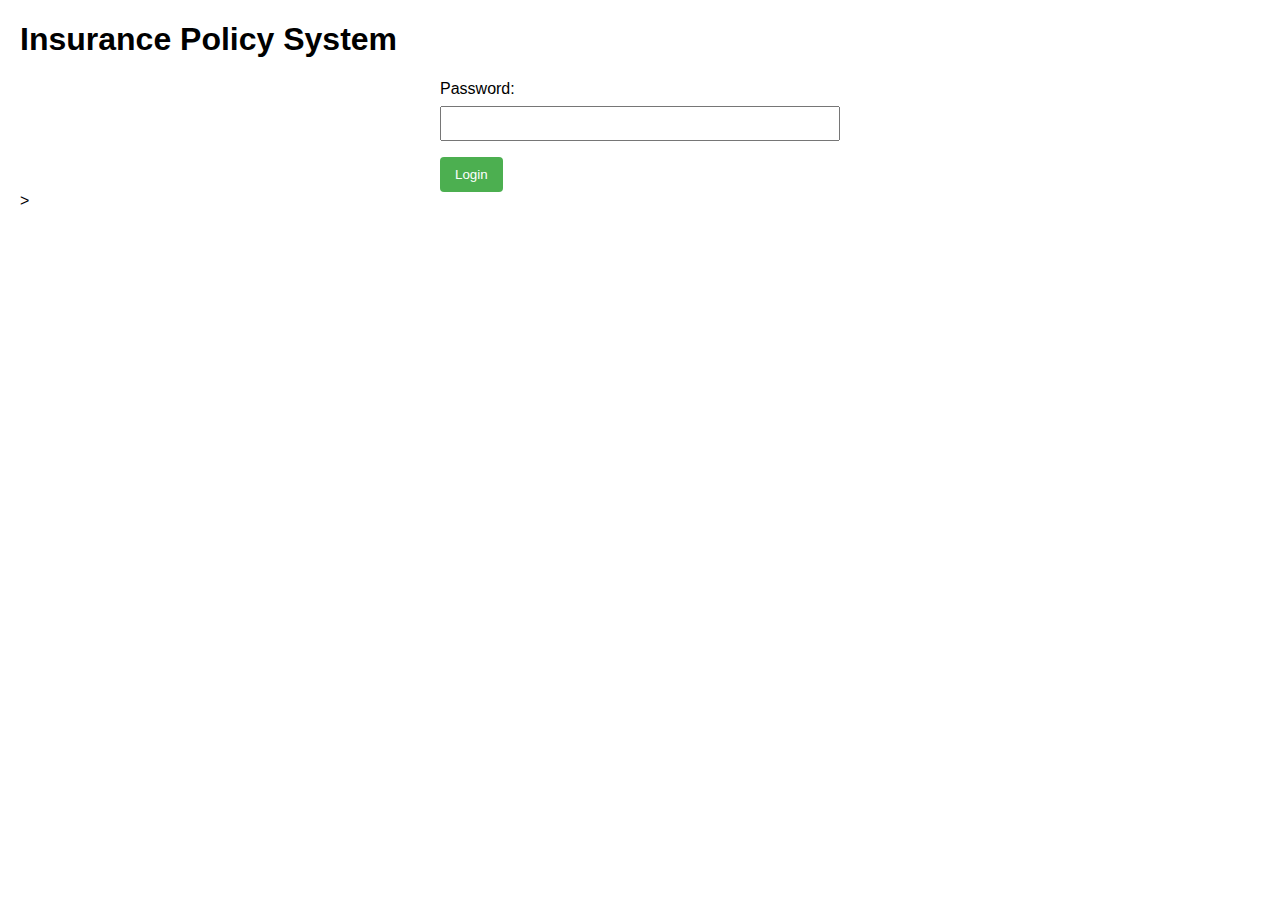
<file: 1.html>
<!DOCTYPE html>
<html lang="en">
<head>
    <meta charset="UTF-8">
    <meta name="viewport" content="width=device-width, initial-scale=1.0">
    <title>Insurance Policy System</title>
    
    <style>
        body {
            font-family: Arial, sans-serif;
            margin: 20px;
        }

        form {
            max-width: 400px;
            margin: auto;
        }

        label {
            display: block;
            margin-bottom: 8px;
        }

        input, select {
            width: 100%;
            padding: 8px;
            margin-bottom: 16px;
            box-sizing: border-box;
        }

        button {
            background-color: #4CAF50;
            color: white;
            padding: 10px 15px;
            border: none;
            border-radius: 4px;
            cursor: pointer;
        }

        button:hover {
            background-color: #45a049;
        }
    </style>
</head>
<body>

<h1>Insurance Policy System</h1>

<!-- Login Page -->
<div id="loginPage">
    <form id="loginForm">
        <label for="password">Password:</label>
        <input type="password" id="password" required>
        <button type="button" onclick="authenticate()">Login</button>
    </form>
</div>

<!-- Policy Selection Page -->
<div id="policySelectionPage" style="display: none;">
    <form id="policySelectionForm">
        <label for="policyType">Select Policy Type:</label>
        <select id="policyType" onchange="redirectForm()">
            <option value="home"></option>
            <option value="life">Life Insurance</option>
            <option value="term">Term Insurance</option>
            <option value="vehicle">Vehicle Insurance</option>
            <option value="health">Health Insurance</option>
        </select>
    </form>
</div>
<!--this is homepage-->>
<div id="homepage" style="display:none;">
    <form id="homepage">
        <h1>hello</h1>


    </form>


</div>
<!-- Life Insurance Form -->
<div id="lifeInsurancePage" style="display: none;">
    <form id="lifeInsuranceForm">
        <h2>Life Insurance</h2>
        <p>Life insurance provides coverage in the event of the policyholder's death. It includes a designated beneficiary who will receive a sum of money (the benefit) in exchange for a premium.</p>

        <label for="lifeCustomerName" title="Enter the name of the person who is purchasing the insurance.">Customer Name:</label>
        <input type="text" id="lifeCustomerName" required>

        <label for="lifeNominee1" title="The primary person who will receive the insurance payout in case of the policyholder's death.">Nominee 1:</label>
        <input type="text" id="lifeNominee1" required>

        <label for="lifeNominee2" title="An additional person who will receive the insurance payout if the primary nominee is not available.">Nominee 2:</label>
        <input type="text" id="lifeNominee2" required>

        <label for="lifeAnnualInvestment" title="The amount of money the policyholder will invest annually in the insurance policy.">Annual Investment (RM):</label>
        <input type="number" id="lifeAnnualInvestment" required>

        <label for="lifeInsuredAmount" title="The total amount of money that will be paid to the beneficiaries in case of the policyholder's death.">Insured Amount (RM):</label>
        <input type="number" id="lifeInsuredAmount" required>

        <label for="lifeTermYears" title="The number of years for which the insurance policy will be active.">Policy Term (Years):</label>
        <input type="number" id="lifeTermYears" required>


        <button type="button" onclick="submitForm('life')">Submit</button>
    </form>
</div>

<!-- Term Insurance Form -->
<div id="termInsurancePage" style="display: none;">
    <form id="termInsuranceForm">
        <h2>Term Insurance</h2>
        <p>Term insurance is designed for saving and return purposes. It locks the invested money for a specified term, and the insured receives returns based on compound interest rates.</p>

        <label for="termCustomerName" title="Enter the name of the person who is purchasing the insurance.">Customer Name:</label>
        <input type="text" id="termCustomerName" required>

        <label for="termCustomerName" title="Enter the name of the person who is purchasing the insurance.">Customer Name:</label>
        <input type="text" id="termCustomerName" required>

        <label for="termNominee" title="The person who will receive the insurance payout in case of the policyholder's death.">Nominee:</label>
        <input type="text" id="termNominee" required>

        <label for="termInvestmentAmount" title="The amount of money the policyholder will invest in the insurance policy.">Investment Amount (RM):</label>
        <input type="number" id="termInvestmentAmount" required>

        <label for="termTermYears" title="The number of years for which the investment will be locked.">Investment Term (Years):</label>
        <input type="number" id="termTermYears" required>

        <button type="button" onclick="submitForm('term')">Submit</button>
    </form>
</div>

<!-- Vehicle Insurance Form -->
<div id="vehicleInsurancePage" style="display: none;">
    <form id="vehicleInsuranceForm">
        <h2>Vehicle Insurance</h2>
        <p>Vehicle insurance provides coverage for damage to the insured vehicle. The premium amount depends on the type of vehicle and the coverage amount.</p>

        <label for="vehicleCustomerName" title="Enter the name of the person who is purchasing the insurance.">Customer Name:</label>
        <input type="text" id="vehicleCustomerName" required>

        <label for="vehicleType" title="Select the type of vehicle to be insured.">Vehicle Type:</label>
        <select id="vehicleType">
            <option value="twoWheeler">Two-Wheeler</option>
            <option value="fourWheeler">Four-Wheeler</option>
            <option value="heavyVehicle">Heavy Vehicle</option>
        </select>

        <label for="vehicleCoverageAmount" title="The amount of coverage for the insured vehicle.">Coverage Amount (RM):</label>
        <input type="number" id="vehicleCoverageAmount" required>

        <button type="button" onclick="submitForm('vehicle')">Submit</button>
    </form>
</div>

<!-- Health Insurance Form -->
<div id="healthInsurancePage" style="display: none;">
    <form id="healthInsuranceForm">
        <h2>Health Insurance</h2>
        <p>Health insurance provides coverage for medical expenses. Choose the type of health insurance plan that best suits your needs.</p>

        <label for="healthCustomerName" title="Enter the name of the person who is purchasing the insurance.">Customer Name:</label>
        <input type="text" id="healthCustomerName" required>

        <label for="healthPlan" title="Select the type of health insurance plan.">Health Plan:</label>
        <select id="healthPlan">
            <option value="goldPass">Gold Pass</option>
            <option value="platinumPass">Platinum Pass</option>
        </select>

        <label for="healthAnnualPremium" title="The annual premium amount for the selected health insurance plan.">Annual Premium (RM):</label>
        <input type="number" id="healthAnnualPremium" required>

        <label for="healthCoverageAmount" title="The maximum coverage amount for medical treatment expenses.">Coverage Amount (RM):</label>
        <input type="number" id="healthCoverageAmount" required>

        <button type="button" onclick="submitForm('health')">Submit</button>
    </form>
</div>

<!-- Dummy Payment Page -->
<div id="dummyPaymentPage" style="display: none;">
    <h2>Payment Page</h2>
    <p>This is a dummy payment page. Choose your payment method:</p>
    
    <label for="paymentMethod">Select Payment Method:</label>
    <select id="paymentMethod">
        <option value="googlePay">Google Pay</option>
        <option value="paytm">Paytm</option>
        <option value="phonePe">PhonePe</option>
    </select>

    <button type="button" onclick="completePayment()">Complete Payment</button>
</div>

<script>
    function authenticate() {
        var password = document.getElementById("password").value;

        if (password === "ak") {
            document.getElementById("loginPage").style.display = "none";
            document.getElementById("policySelectionPage").style.display = "block";
        } else {
            alert("Invalid password. Please try again.");
        }
    }

    function redirectForm() {
        var selectedPolicy = document.getElementById("policyType").value;

        // Hide all form pages
        document.getElementById("lifeInsurancePage").style.display = "none";
        document.getElementById("termInsurancePage").style.display = "none";
        document.getElementById("vehicleInsurancePage").style.display = "none";
        document.getElementById("healthInsurancePage").style.display = "none";

        // Show the form based on the selected policy type
        document.getElementById(selectedPolicy + "InsurancePage").style.display = "block";
    }

    function submitForm(policyType) {
        // Add logic to extract values from the form and handle the submission
        var formData = {
            policyType: policyType,
            // Extract other form fields here
        };
        console.log("Form data:", formData);

        // Show the dummy payment page
        document.getElementById("dummyPaymentPage").style.display = "block";
    }

   function completePayment() {
        var selectedPaymentMethod = document.getElementById("paymentMethod").value;

        // Simulate a payment completion
        var paymentMessage = "Payment completed successfully with " + selectedPaymentMethod + "!";
        alert(paymentMessage);

        // Redirect to the policy selection page after payment
        document.getElementById("dummyPaymentPage").style.display = "none";
        document.getElementById("policySelectionPage").style.display = "block";
    }
</script>

</body>
</html>
</file>
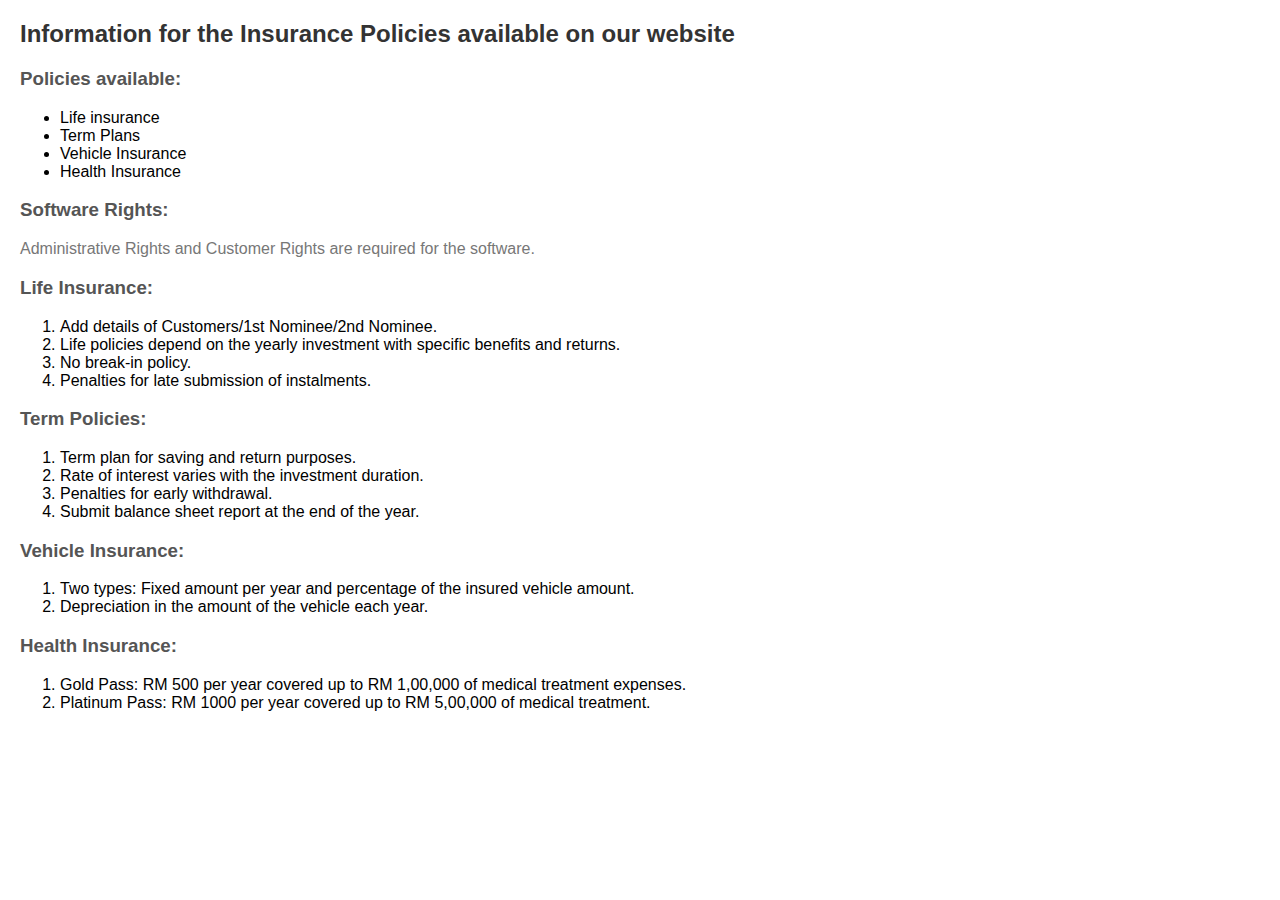
<file: about.html>
<!DOCTYPE html>
<html lang="en">

<head>
    <meta charset="UTF-8">
    <meta name="viewport" content="width=device-width, initial-scale=1.0">
    <title>Insurance Policies Information</title>
    <style>
        body {
            font-family: Arial, sans-serif;
            margin: 20px;
        }

        h2 {
            color: #333;
        }

        h3 {
            color: #555;
        }

        p {
            color: #777;
        }
    </style>
</head>

<body>
    <h2>Information for the Insurance Policies available on our website</h2>

    <h3>Policies available:</h3>
    <ul>
        <li>Life insurance</li>
        <li>Term Plans</li>
        <li>Vehicle Insurance</li>
        <li>Health Insurance</li>
    </ul>

    <h3>Software Rights:</h3>
    <p>Administrative Rights and Customer Rights are required for the software.</p>

    <h3>Life Insurance:</h3>
    <ol>
        <li>Add details of Customers/1st Nominee/2nd Nominee.</li>
        <li>Life policies depend on the yearly investment with specific benefits and returns.</li>
        <li>No break-in policy.</li>
        <li>Penalties for late submission of instalments.</li>
    </ol>

    <h3>Term Policies:</h3>
    <ol>
       
        <li>Term plan for saving and return purposes.</li>
        <li>Rate of interest varies with the investment duration.</li>
        <li>Penalties for early withdrawal.</li>
        <li>Submit balance sheet report at the end of the year.</li>
    </ol>

    <h3>Vehicle Insurance:</h3>
    <ol>
        <li>Two types: Fixed amount per year and percentage of the insured vehicle amount.</li>
        <li>Depreciation in the amount of the vehicle each year.</li>
    </ol>

    <h3>Health Insurance:</h3>
    <ol>
        <li>Gold Pass: RM 500 per year covered up to RM 1,00,000 of medical treatment expenses.</li>
        <li>Platinum Pass: RM 1000 per year covered up to RM 5,00,000 of medical treatment.</li>
    </ol>

</body>

</html>
</file>
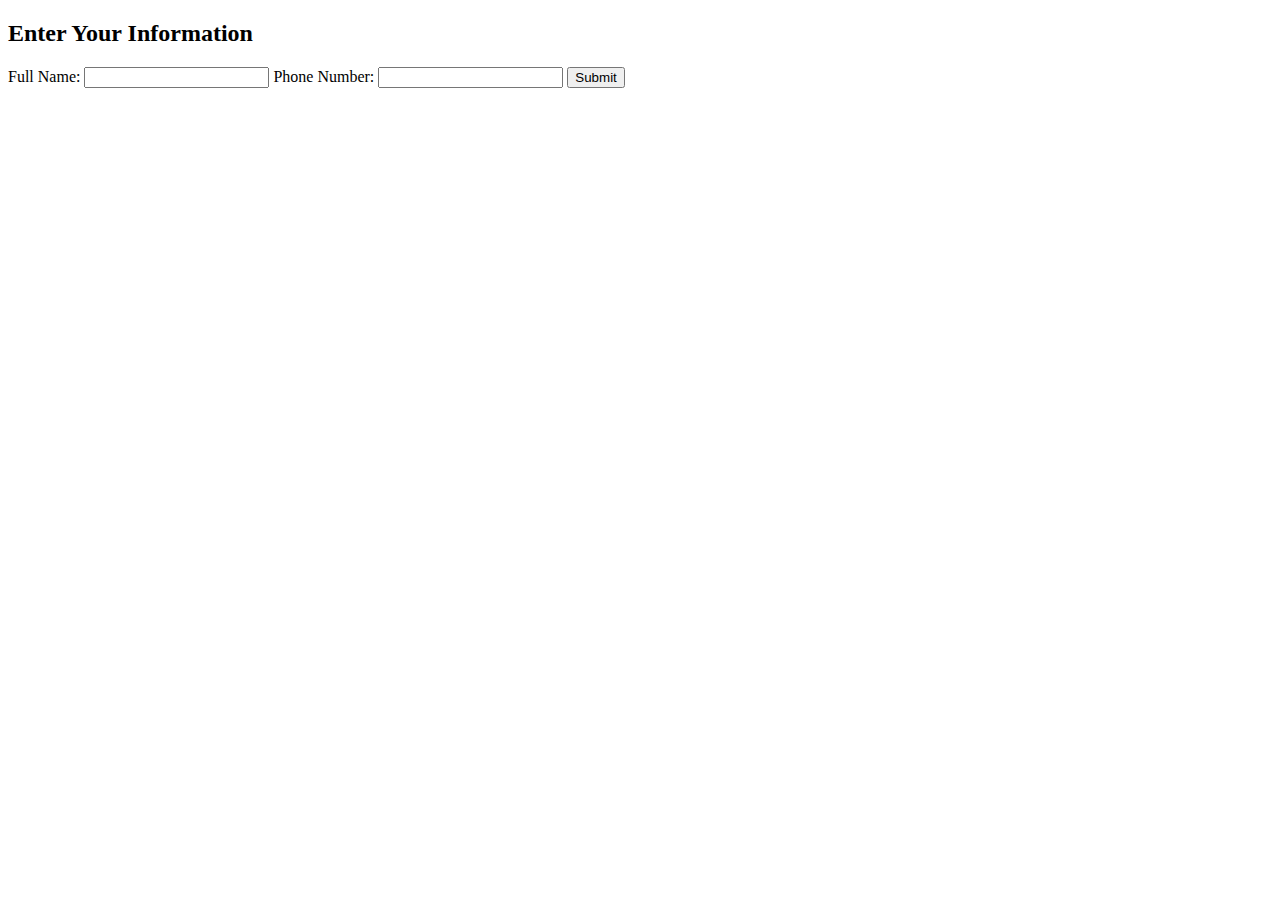
<file: serch.html>
<!DOCTYPE html>
<html lang="en">
<head>
    <meta charset="UTF-8">
    <meta name="viewport" content="width=device-width, initial-scale=1.0">
    <title>User Information Form</title>
</head>
<body>
    
    <h2>Enter Your Information</h2>

    <form action="search.php" method="post">
        <label for="fullName">Full Name:</label>
        <input type="text" id="fullName" name="fullName" required>

        <!-- Add a new input for phone number -->
        <label for="phoneNumber">Phone Number:</label>
        <input type="tel" id="phoneNumber" name="phoneNumber" required>

        <button>Submit</button>
    </form>

</body>
</html>
</file>
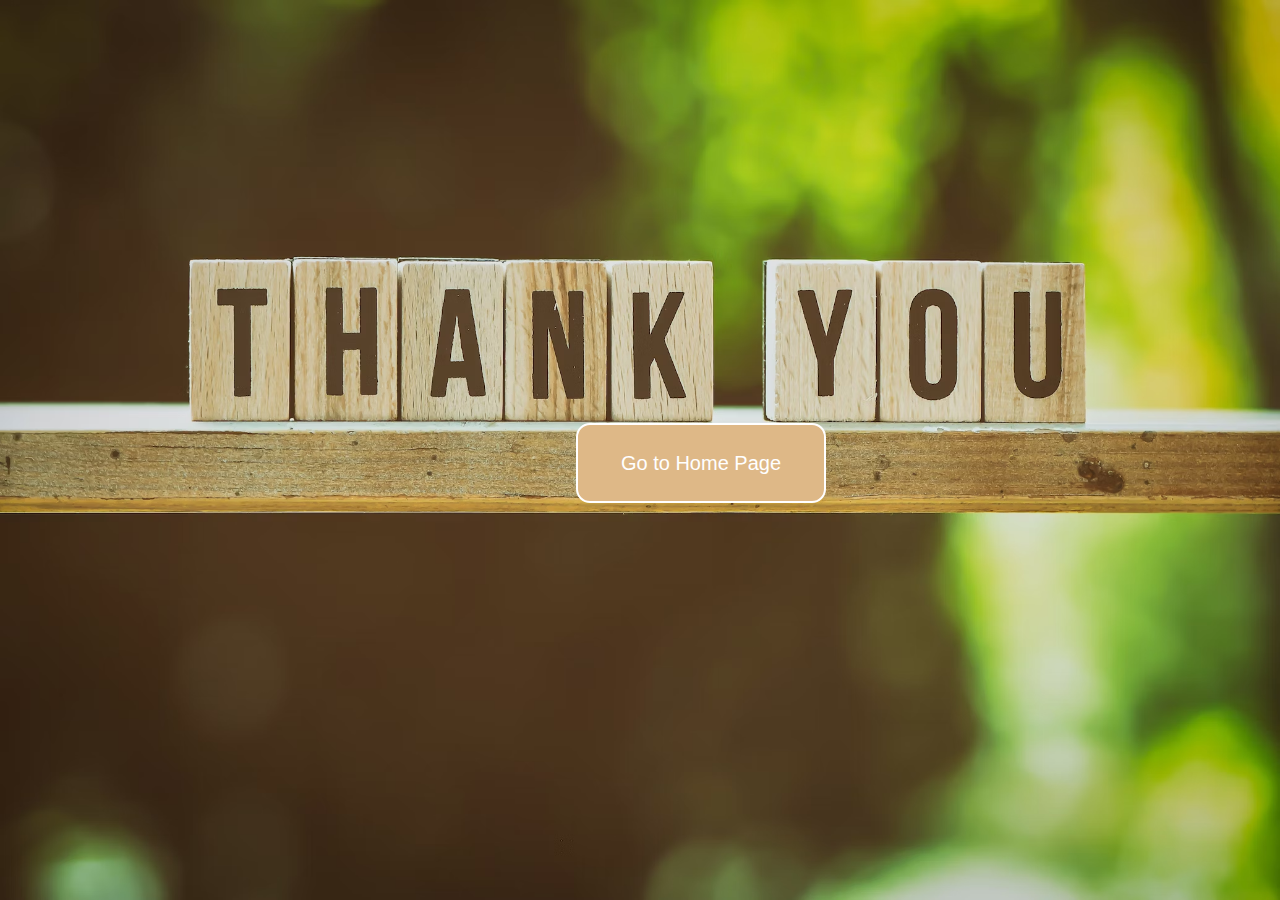
<file: test.html>
<!DOCTYPE html>
<html lang="en">
<head>
    <meta charset="UTF-8">
    <meta name="viewport" content="width=device-width, initial-scale=1.0">
    <title>Your Website</title>
    <link rel="stylesheet" href="./style.css">
</head>
<body>

<img src="image/thanks.jpg" alt="" class="thanks">
<div>

    <a href="index.html">
        <button class="btn tk">Go to Home Page</button>
    </a>
</div>

</body>
</html>
</file>
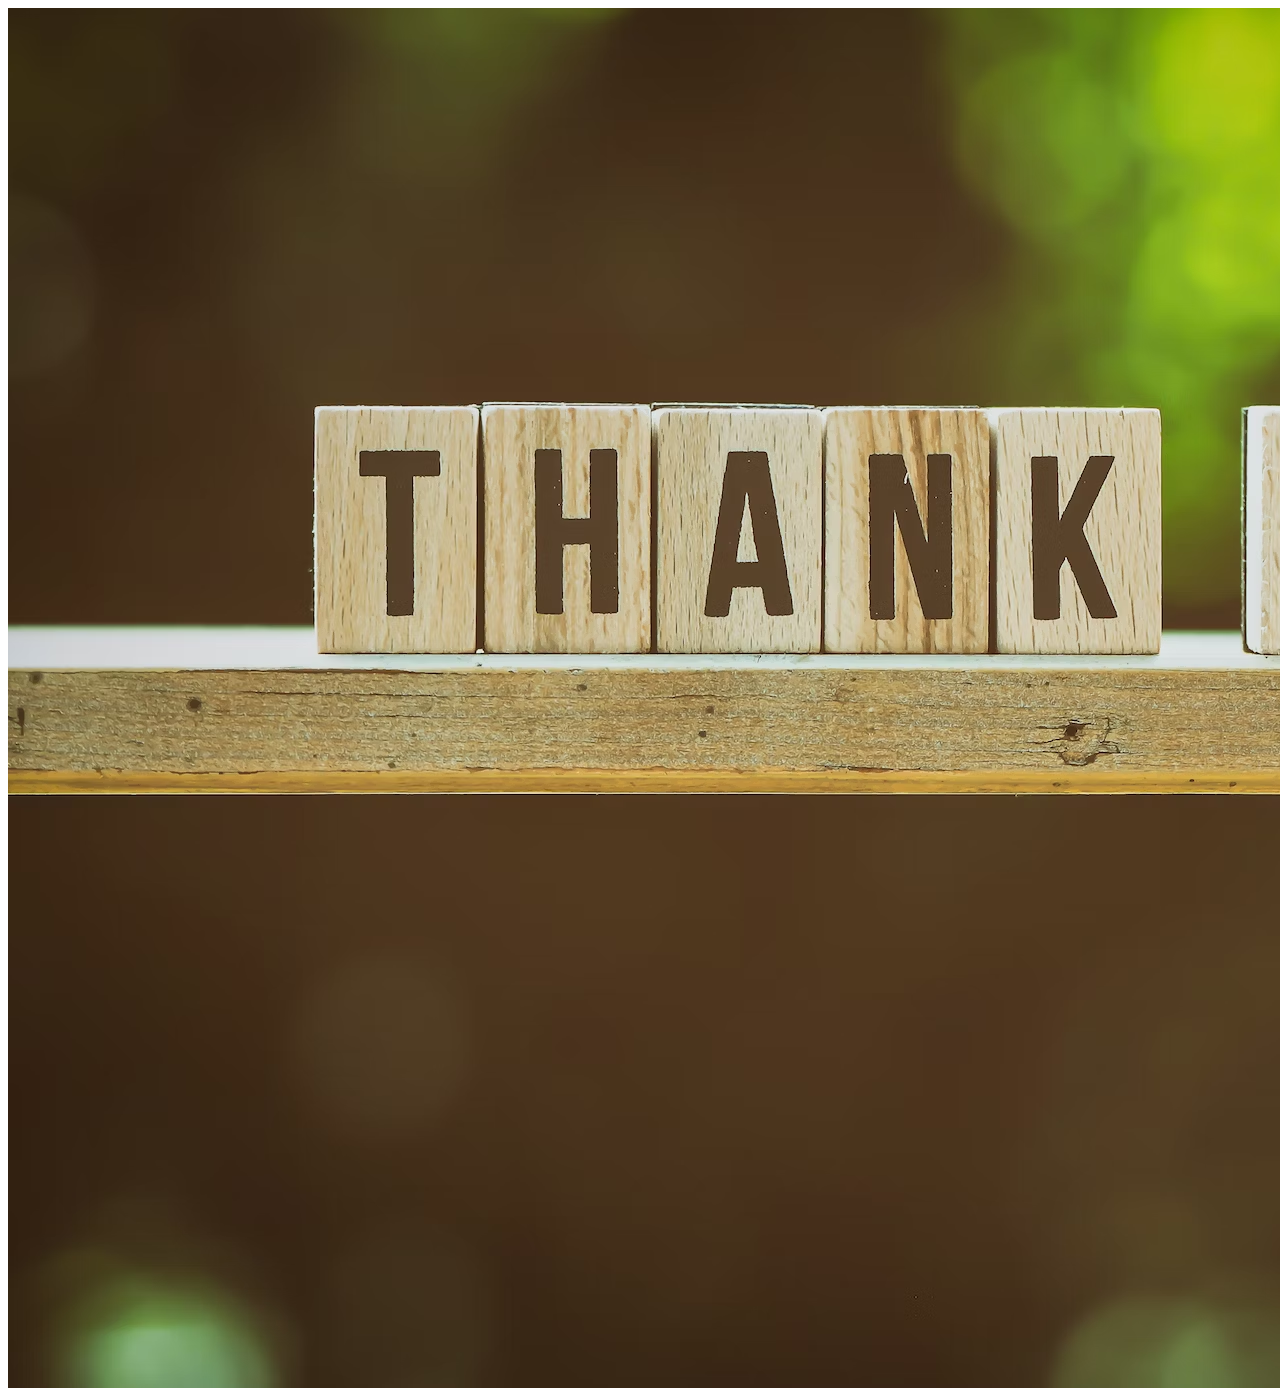
<file: thank s.html>
<!DOCTYPE html>
<html lang="en">
<head>
    <meta charset="UTF-8">
    <meta name="viewport" content="width=device-width, initial-scale=1.0">
    <title>THANKS</title>
</head>
<body>
    <img src="thanks.jpg" alt="">
</body>
</html>
</file>
<file: style.css>
.in{
    z-index: -1;
    margin: 0px 0px px 0px;
    width: 100%;
    height: 100%;
}

.thanks{
    width: 100%;
    position: absolute;
    z-index: -1;
}

.tk{
    margin: 47vh 0vw 0vh 45vw;
    width: 250px;
    height: 80px;
    background-color: burlywood;
}
.btn{
    color: white;
    padding: 8px;
    font-size: 20px;
    border: 2px solid white;
    border-radius: 14px;
    cursor: pointer;
}

.thanks{
    width: 100%;
    height:100%;
    z-index: -1;
}

* {
    margin: 0px;
    padding: 0px;
    box-sizing: border-box;
    font-family:'Spartan', sans-serif;
 }


 h2 {
    font-size:46px;
    line-height:54px;
    color:burlywood;
} 

h4 {
    font-size:20px;
    color:burlywood;
}

p {
    font-size:27px;
    color:#465b52;
    font-weight: 500;   
    margin: 15px 0px 20px 0px;
    font-style: italic;
}

.policy1 {
    padding: 40px 80px;
}

body {
    width: 100%;
}

#policy{
    text-align: center;
 }

 #policy .pb{
    width:23%;
    min-width:250px;
    padding:10px 12px;
    border:1px solid #cce7d0;
    border-radius: 25px;
    background-color: lightblue;
    cursor: pointer;
    box-shadow: 20px 20px 30px rgb(0,0,0,0.2);
    margin:15px 0px;
    transition:0.2s ease;
    position: relative ;
}

#policy .pb:hover{
    box-shadow: 25px 25px 35px rgb(0,0,0,0.6);
}


#policy .pb .card{
    text-align: start;
    padding: 10px 0px;  
}

#policy .pb .card span{
    color: #606063;
    font-size: 12px;
}

#policy .pb img{
    width:100%;
    border-radius: 20px;
}

#policy .pb .card h5{
    padding-top:7px;
    color: #1a1a1a;
    font-size:14px;
}


#policy  .pb .card i{
    font-size: 12px;
    color: rgb(243,181,25);
}

#policy  .pb .card  h4{
    padding-top: 7px;
    font-size:15px;
    font-weight: 700;
    color: #088178;
}



#policy  .pb-container{
    display:flex;
    justify-content:space-between;
    padding-top: 20px;
    flex-wrap: wrap;
}







body {
    font-family: 'Arial', sans-serif;
    margin: 0;
    padding: 0;
}

h1 {
    text-align: center;
    color: #333;
}

form {
    max-width: 400px;
    margin: auto;
    padding: 20px;
    background-color: #f4f4f4;
    border-radius: 8px;
    box-shadow: 0 0 10px rgba(0, 0, 0, 0.1);
}

label {
    display: block;
    margin-bottom: 8px;
    color: #333;
}

input,
select {
    width: 100%;
    padding: 10px;
    margin-bottom: 16px;
    box-sizing: border-box;
}

button {
    background-color: #4CAF50;
    color: white;
    padding: 10px 15px;
    border: none;
    border-radius: 4px;
    cursor: pointer;
}

button:hover {
    background-color: #45a049;
}

#policySelectionForm {
    text-align: center;
}

#policySelectionForm select {
    width: 80%;
}

#lifeInsurancePage,
#termInsurancePage,
#vehicleInsurancePage,
#healthInsurancePage {
    display: none;
}

footer{
    display: flex;
    flex-wrap: wrap;
    justify-content: space-between;
}

footer .col{
    display: flex;
    flex-direction: column;
    align-items: flex-start;
    margin-bottom: 20px;
}

footer .logo{
    margin-bottom: 30px;
}

footer h4{
    font-size: 14px;
    padding-bottom: 20px;
}

footer p{
    font-size: 13px;
    margin:0 0 8px 0;
}

footer a{
    font-size: 13px;
    text-decoration: none  ;
    margin-bottom: 10px;
    color: #222;
}

.policy1 {
    padding: 40px 80px;
}


.policy2{
    margin:40px 0px;
}

#feedback{
    display:flex;
    justify-content:space-between;
    align-items: center;
    flex-wrap: wrap;
    background-image: url("./banner/b14.png");
    background-color: rgb(32, 149, 149);
    background-repeat: no-repeat;
    background-position: 20% 30%;

}

#feedback input{
    height:3.125rem;
    padding: 0 1.25em;
    font-size:14px;
    width:100%;
    border:1px solid transparent;
    border-radius: 4px;
    outline: none;
}

#feedback button{
    height: 3.125rem;
    padding: 0 1.25em;
    font-size: 14px;
    width: 42%;
    border: 1px solid transparent;
    border-radius: 15px;
    outline: none;
    background-color: burlywood;
}

#feedback .form{
    display:flex;
    justify-content: space-between;
    width:100%;
    
    margin-right:30px ;
}

#feedback .querry p{
    color:rgb(27, 2, 24);
}

footer .follow{
    margin-top:20px;
}

footer .column h4{
    color:#041e42;
}

footer .install .row img{
    border: 1px solid #ccc;
    border-radius: 4px; 
}

footer .column img{
    height:25vh;
    width:25vh;
    border-radius: 50%;
}

footer .install img{
    margin:10px 0 15px 0;
}
</file>
